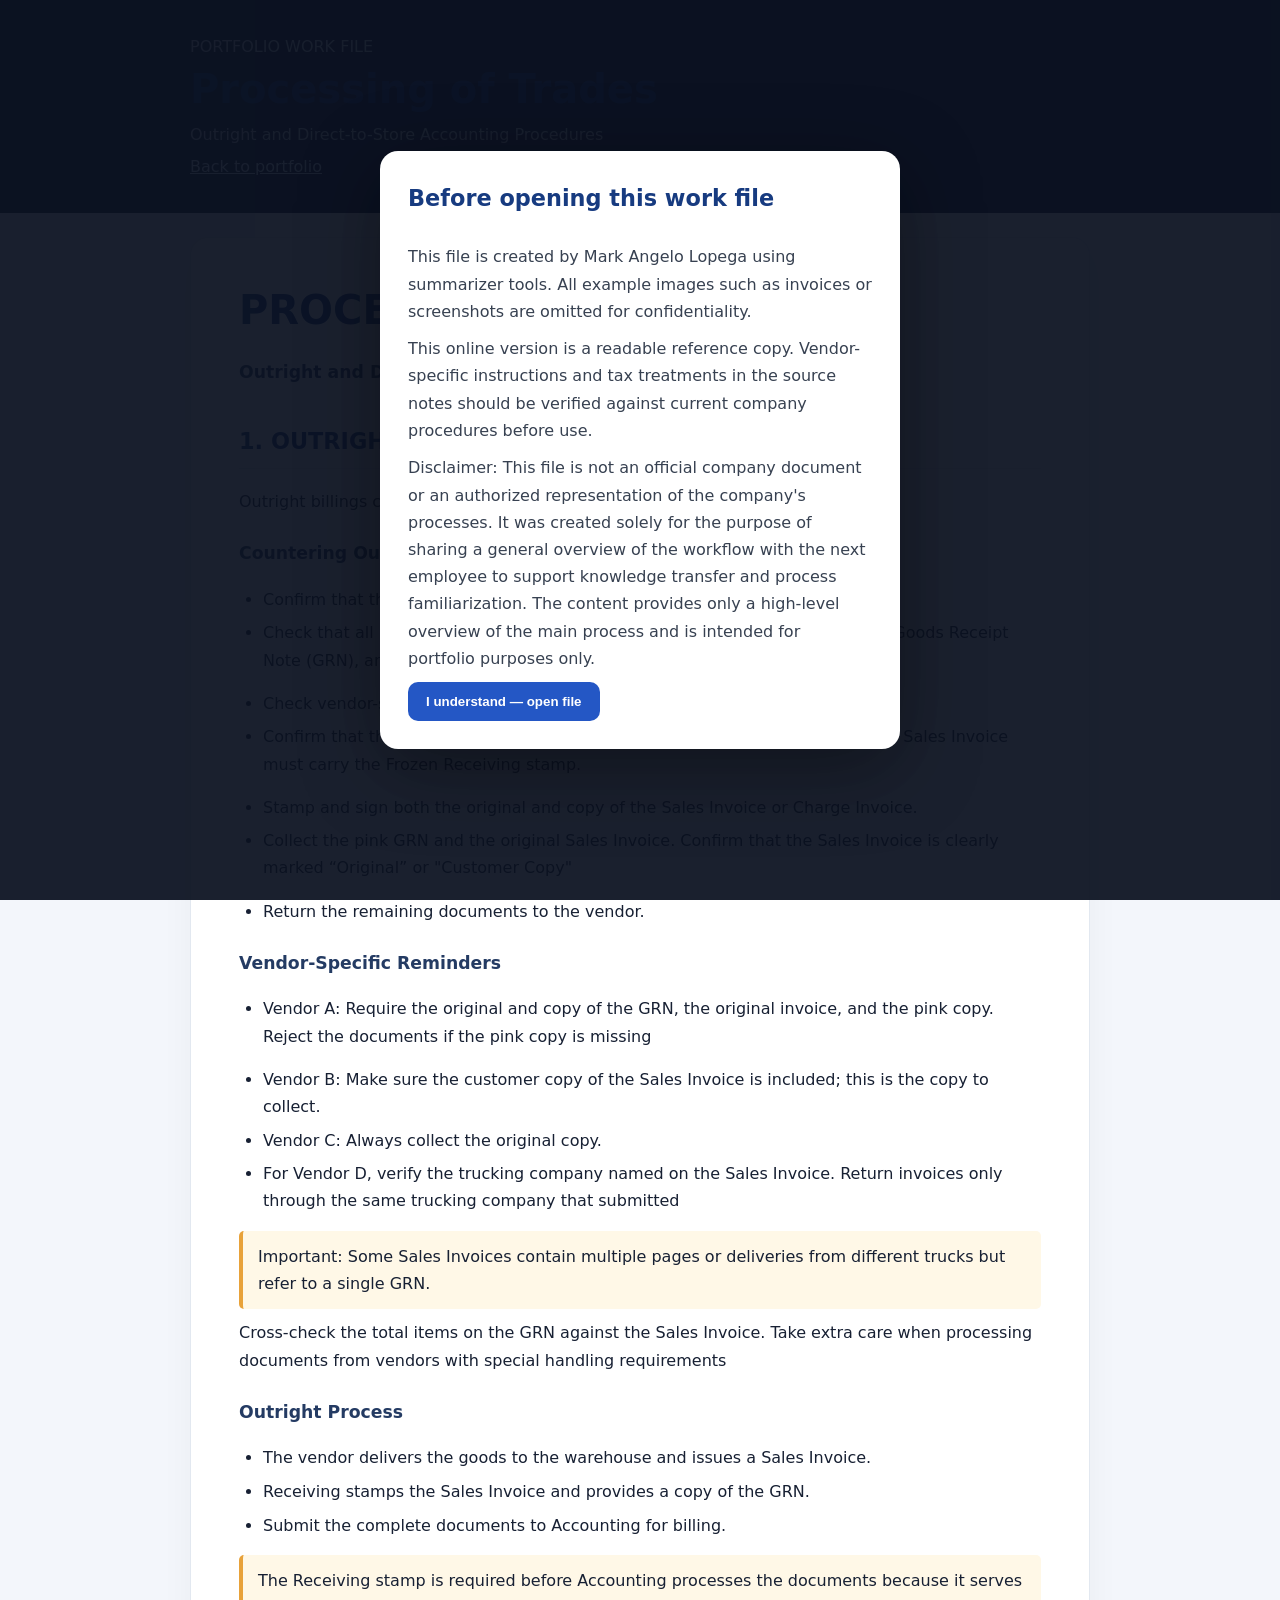
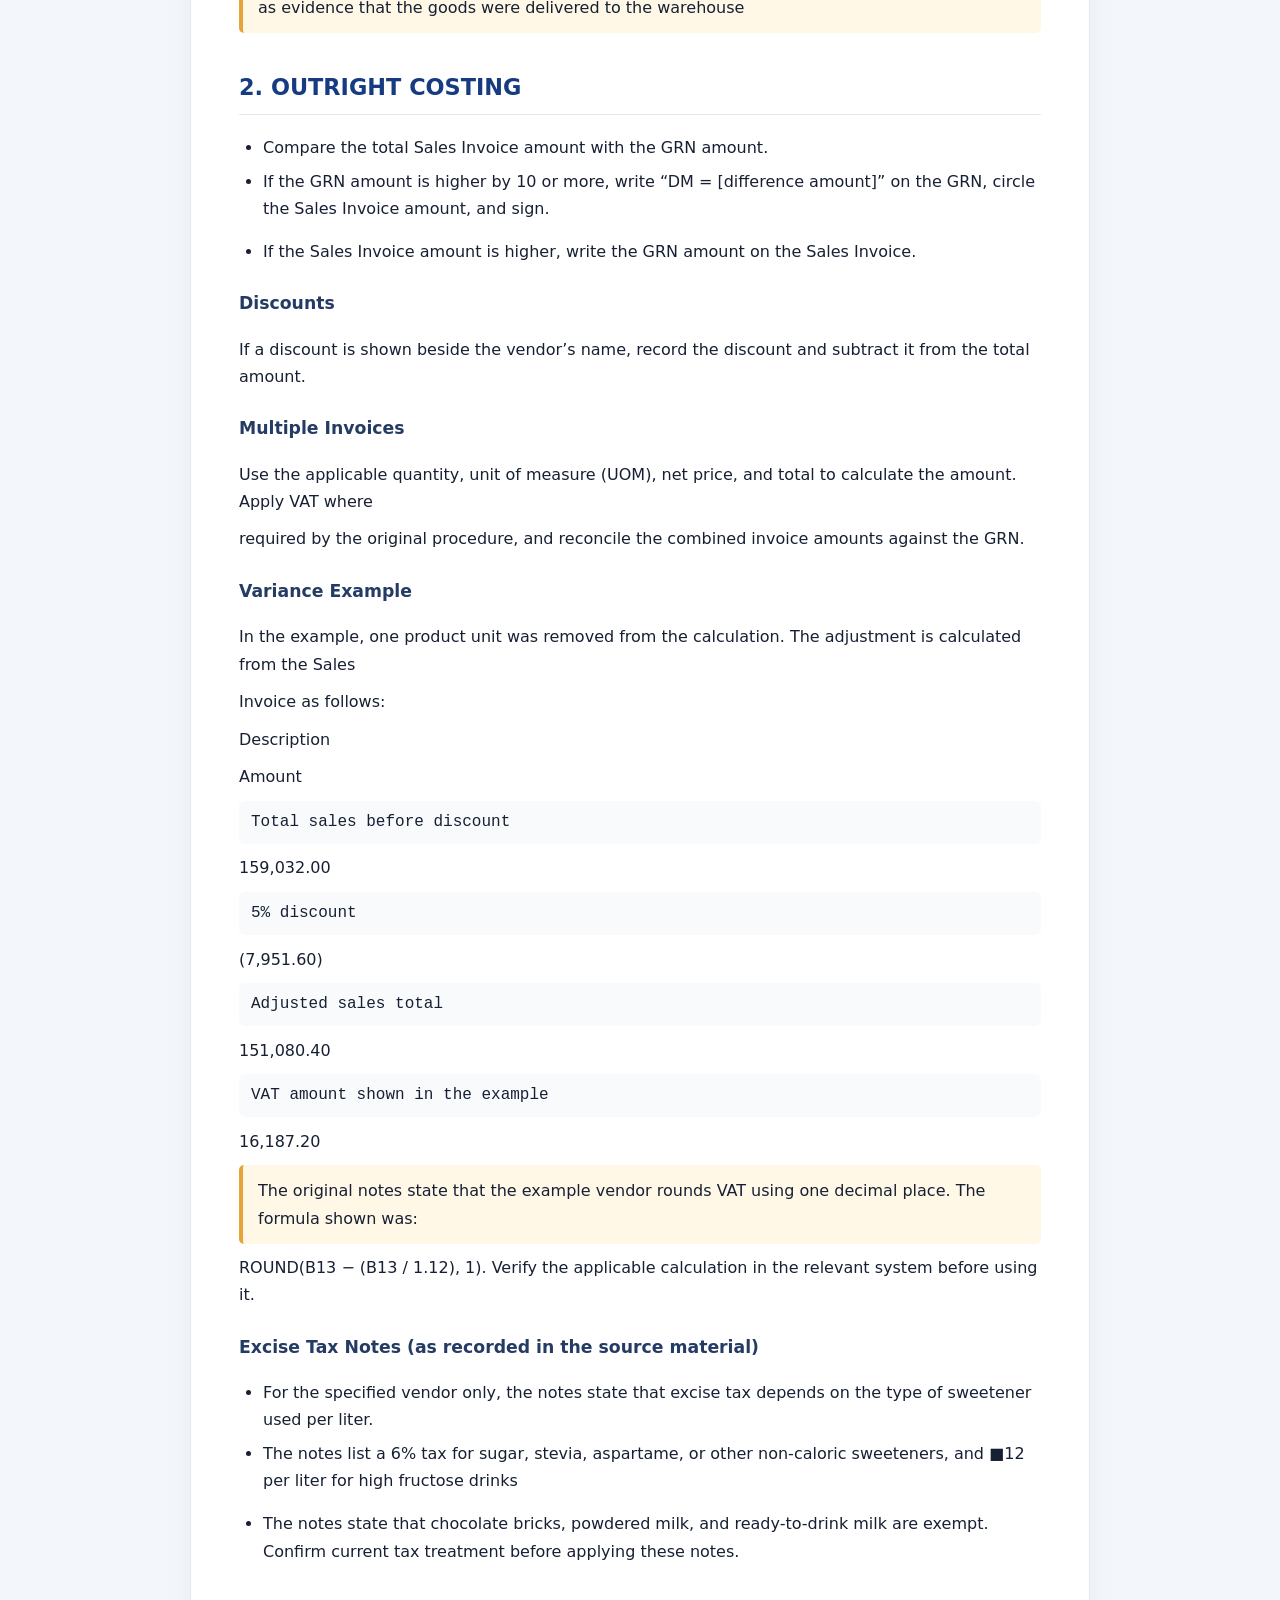
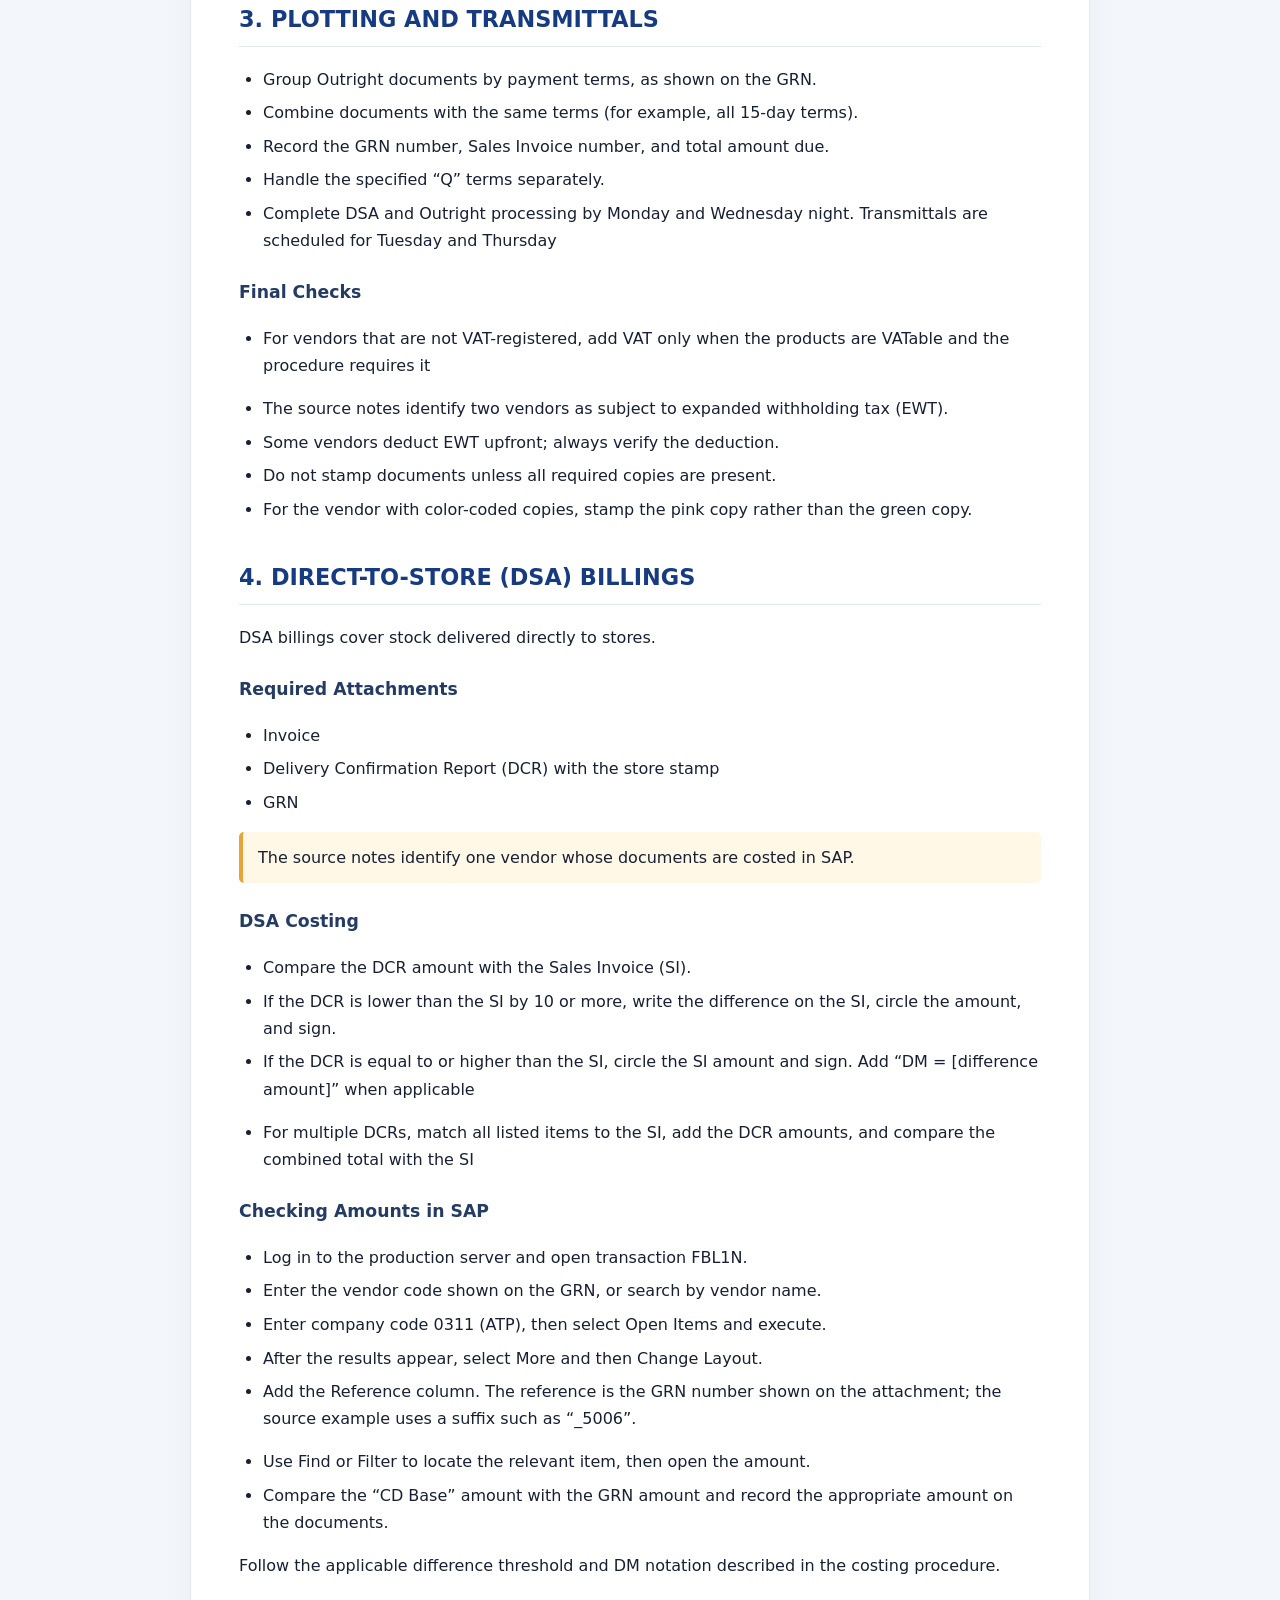
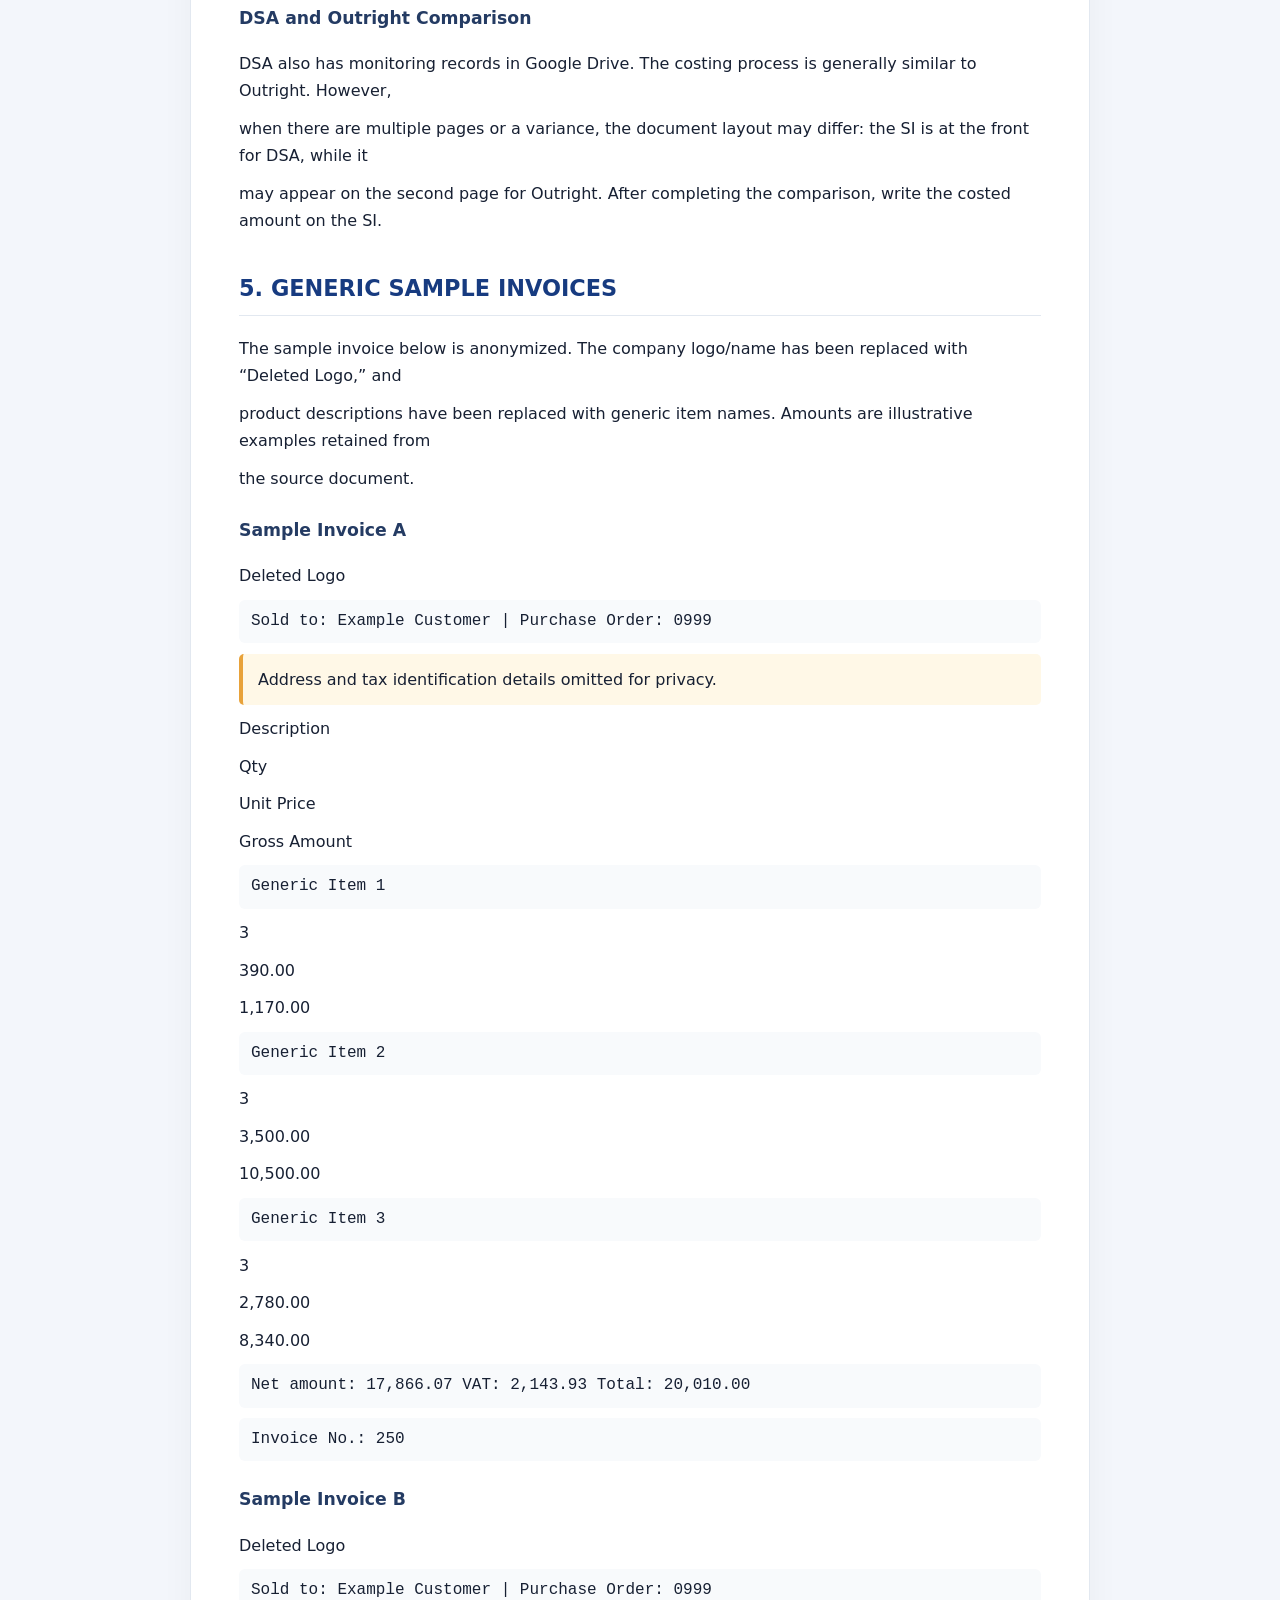
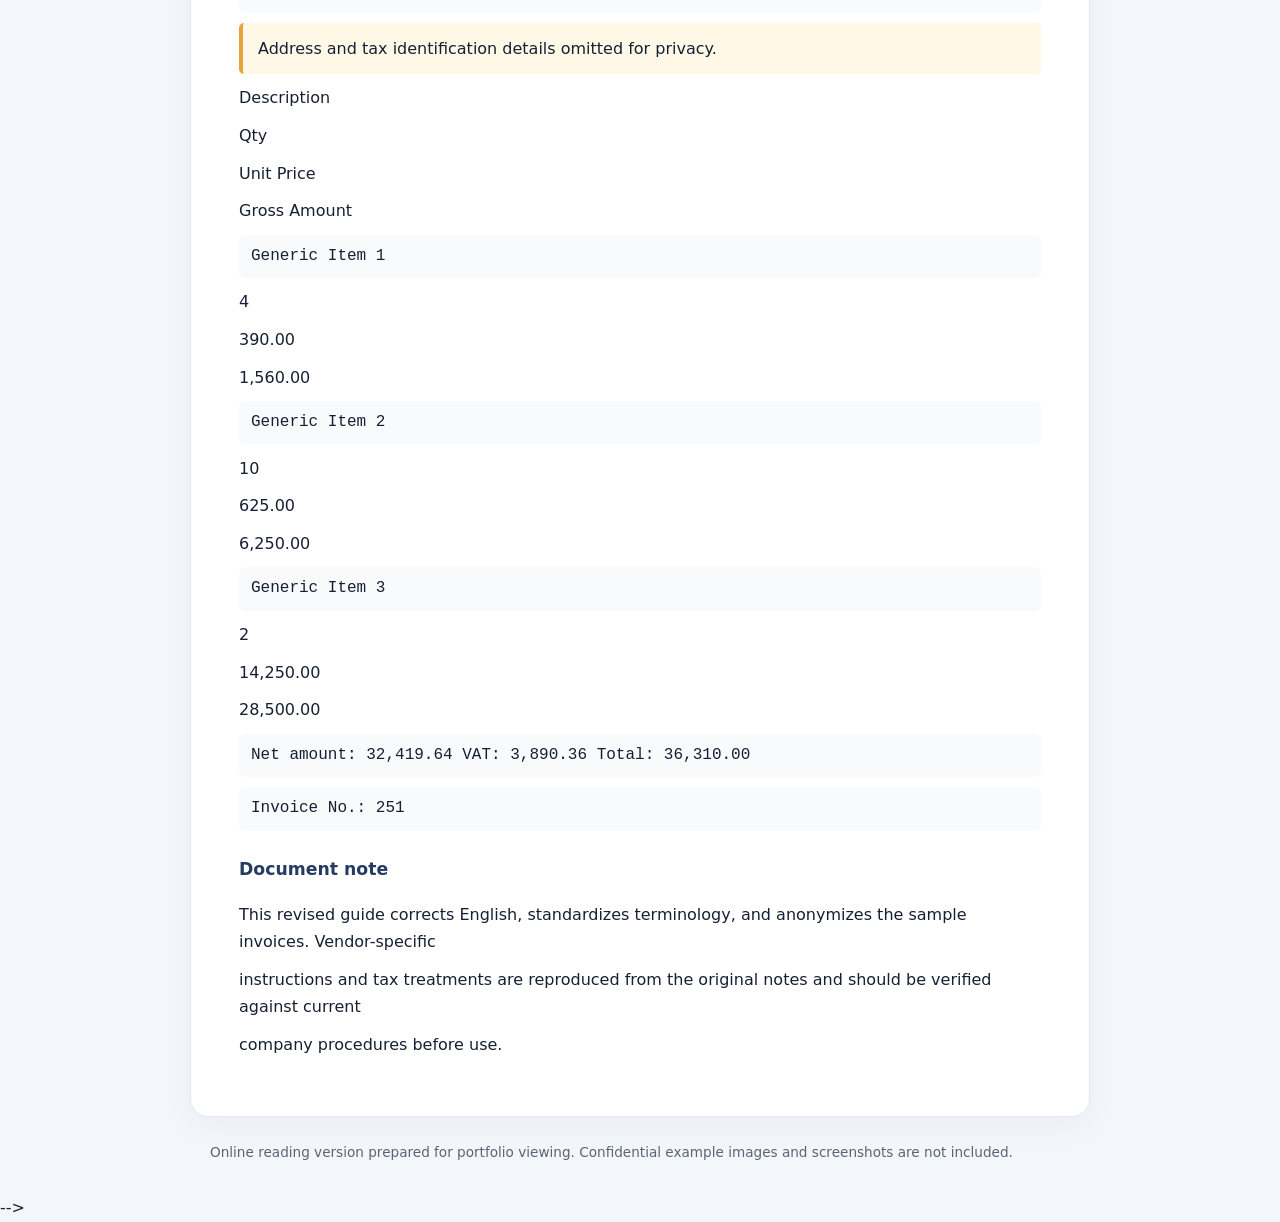
<file: work-files/processing-of-trades-disabled.html>
<!doctype html>
<html lang="en"><head><meta charset="utf-8"><meta name="viewport" content="width=device-width,initial-scale=1">
<meta name="description" content="Online reading copy of Processing of Trades — Revised Reference.">
<title>Processing of Trades | Portfolio Work File</title>
<style>
:root{color-scheme:light;--ink:#172033;--muted:#5b6475;--blue:#2457c5;--line:#e2e8f0}
*{box-sizing:border-box}body{margin:0;background:#f3f6fb;color:var(--ink);font:16px/1.7 system-ui,-apple-system,Segoe UI,sans-serif}
header{background:#101c36;color:white;padding:28px 20px}header .wrap,main{max-width:900px;margin:auto}
header p{color:#cbd5e1;margin:.3rem 0}header a{color:#dbeafe}
main{background:white;margin:24px auto;padding:clamp(20px,5vw,48px);border:1px solid var(--line);border-radius:18px;box-shadow:0 10px 35px #0f172a0a}
h1{font-size:clamp(1.8rem,4vw,2.5rem);line-height:1.2;margin:0 0 8px;color:#173b80}h2{font-size:1.4rem;color:#173b80;border-bottom:1px solid var(--line);padding-bottom:8px;margin-top:2.2rem}h3{font-size:1.08rem;margin-top:1.5rem;color:#243b63}p{margin:.65rem 0}ul{padding-left:1.5rem}li{margin:.4rem 0}.note{padding:12px 15px;background:#fff8e7;border-left:4px solid #e8a23a;border-radius:5px}.data{font-family:ui-monospace,SFMono-Regular,monospace;background:#f8fafc;padding:8px 12px;border-radius:6px;overflow-wrap:anywhere}
footer{max-width:900px;margin:0 auto 30px;padding:0 20px;color:var(--muted);font-size:.85rem}
.disclaimer{position:fixed;inset:0;background:#0b1220eF;display:flex;align-items:center;justify-content:center;padding:20px;z-index:10}.dialog{max-width:520px;width:100%;background:white;border-radius:18px;padding:28px;box-shadow:0 20px 80px #0006}.dialog h2{margin-top:0;border:0}.dialog button{border:0;border-radius:10px;background:var(--blue);color:white;padding:12px 18px;font-weight:700;cursor:pointer}.dialog p{color:#374151}
@media print{.disclaimer{display:none!important}body{background:white}main{box-shadow:none;border:0;margin:0;max-width:none}header{background:white;color:black;padding:0 0 20px}header p{color:#333}}
</style></head><body>
<div class="disclaimer" id="disclaimer" role="dialog" aria-modal="true" aria-labelledby="disclaimer-title">
 <div class="dialog"><h2 id="disclaimer-title">Before opening this work file</h2>
 <p>This file is created by Mark Angelo Lopega using summarizer tools. All example images such as invoices or screenshots are omitted for confidentiality.</p>
 <p>This online version is a readable reference copy. Vendor-specific instructions and tax treatments in the source notes should be verified against current company procedures before use.</p>
 <p>Disclaimer: This file is not an official company document or an authorized representation of the company's processes. It was created solely for the purpose of sharing a general overview of the workflow with the next employee to support knowledge transfer and process familiarization. The content provides only a high-level overview of the main process and is intended for portfolio purposes only.</p>
 <button id="continue-reading" type="button">I understand — open file</button></div></div>
<header><div class="wrap"><p>PORTFOLIO WORK FILE</p><h1>Processing of Trades</h1><p>Outright and Direct-to-Store Accounting Procedures</p><p><a href="../index.html#experience">Back to portfolio</a></p></div></header>
<main id="document" aria-hidden="true">
 <h1>PROCESSING OF TRADES</h1>
<h3>Outright and Direct-to-Store Accounting Procedures</h3>
<h2>1. OUTRIGHT BILLINGS</h2>
<p>Outright billings cover products delivered directly to the warehouse.</p>
<h3>Countering Outright Documents</h3>
<ul>
<li>Confirm that the accounting stamp is current.</li>
<li>Check that all required attachments are included: the original and copy of the Goods Receipt Note (GRN), and the original and copy of the Sales Invoice or Charge Invoice.</li>
</ul>
 <!-- <p>original and copy of the Sales Invoice or Charge Invoice.</p> -->
<ul>
<li>Check vendor-specific requirements before accepting documents.</li>
<li>Confirm that the GRN has been stamped by Receiving. For frozen products, the Sales Invoice must carry the Frozen Receiving stamp.</li>
</ul>
<!-- <p>Frozen Receiving stamp.</p> -->
<ul>
<li>Stamp and sign both the original and copy of the Sales Invoice or Charge Invoice.</li>
<li>Collect the pink GRN and the original Sales Invoice. Confirm that the Sales Invoice is clearly marked “Original” or "Customer Copy"</li>
</ul>
<!-- <p>“Customer Copy.”</p> -->
<ul>
<li>Return the remaining documents to the vendor.</li>
</ul>
<h3>Vendor-Specific Reminders</h3>
<ul>
<li>Vendor A: Require the original and copy of the GRN, the original invoice, and the pink copy. Reject the documents if the pink copy is missing</li>
</ul>
<!-- <p>the pink copy is missing.</p> -->
<ul>
<li>Vendor B: Make sure the customer copy of the Sales Invoice is included; this is the copy to collect.</li>
<li>Vendor C: Always collect the original copy.</li>
<li>For Vendor D, verify the trucking company named on the Sales Invoice. Return invoices only through the same trucking company that submitted</li>
</ul>
<!-- <p>trucking company that submitted them.</p> -->
<p class='note'>Important: Some Sales Invoices contain multiple pages or deliveries from different trucks but refer to a single GRN.</p>
<p>Cross-check the total items on the GRN against the Sales Invoice. Take extra care when processing documents from vendors with special handling requirements</p>
<!-- <p>vendors with special handling requirements.</p> -->
<h3>Outright Process</h3>
<ul>
<li>The vendor delivers the goods to the warehouse and issues a Sales Invoice.</li>
<li>Receiving stamps the Sales Invoice and provides a copy of the GRN.</li>
<li>Submit the complete documents to Accounting for billing.</li>
</ul>
<p class='note'>The Receiving stamp is required before Accounting processes the documents because it serves as evidence that the goods were delivered to the warehouse</p>
<!-- <p>goods were delivered to the warehouse.</p> -->
<h2>2. OUTRIGHT COSTING</h2>
<ul>
<li>Compare the total Sales Invoice amount with the GRN amount.</li>
<li>If the GRN amount is higher by 10 or more, write “DM = [difference amount]” on the GRN, circle the Sales Invoice amount, and sign.</li>
</ul>
<!-- <p>amount, and sign.</p> -->
<ul>
<li>If the Sales Invoice amount is higher, write the GRN amount on the Sales Invoice.</li>
</ul>
<h3>Discounts</h3>
<p>If a discount is shown beside the vendor’s name, record the discount and subtract it from the total amount.</p>
<h3>Multiple Invoices</h3>
<p>Use the applicable quantity, unit of measure (UOM), net price, and total to calculate the amount. Apply VAT where</p>
<p>required by the original procedure, and reconcile the combined invoice amounts against the GRN.</p>
<h3>Variance Example</h3>
<p>In the example, one product unit was removed from the calculation. The adjustment is calculated from the Sales</p>
<p>Invoice as follows:</p>
<p>Description</p>
<p>Amount</p>
<p class='data'>Total sales before discount</p>
<p>159,032.00</p>
<p class='data'>5% discount</p>
<p>(7,951.60)</p>
<p class='data'>Adjusted sales total</p>
<p>151,080.40</p>
<p class='data'>VAT amount shown in the example</p>
<p>16,187.20</p>
<p class='note'>The original notes state that the example vendor rounds VAT using one decimal place. The formula shown was:</p>
<p>ROUND(B13 − (B13 / 1.12), 1). Verify the applicable calculation in the relevant system before using it.</p>
<h3>Excise Tax Notes (as recorded in the source material)</h3>
<ul>
<li>For the specified vendor only, the notes state that excise tax depends on the type of sweetener used per liter.</li>
<li>The notes list a 6% tax for sugar, stevia, aspartame, or other non-caloric sweeteners, and ■12 per liter for high fructose drinks</li>
</ul>
<!-- <p>high-fructose drinks.</p> -->
<ul>
<li>The notes state that chocolate bricks, powdered milk, and ready-to-drink milk are exempt. Confirm current tax treatment before applying these notes.</li>
</ul>
<!-- <p>treatment before applying these notes..</p> -->
<h2>3. PLOTTING AND TRANSMITTALS</h2>
<ul>
<li>Group Outright documents by payment terms, as shown on the GRN.</li>
<li>Combine documents with the same terms (for example, all 15-day terms).</li>
<li>Record the GRN number, Sales Invoice number, and total amount due.</li>
<li>Handle the specified “Q” terms separately.</li>
<li>Complete DSA and Outright processing by Monday and Wednesday night. Transmittals are scheduled for Tuesday and Thursday</li>
</ul>
<!-- <p>and Thursday.</p> -->
<h3>Final Checks</h3>
<ul>
<li>For vendors that are not VAT-registered, add VAT only when the products are VATable and the procedure requires it</li>
</ul>
<!-- <p>it.</p> -->
<ul>
<li>The source notes identify two vendors as subject to expanded withholding tax (EWT).</li>
<li>Some vendors deduct EWT upfront; always verify the deduction.</li>
<li>Do not stamp documents unless all required copies are present.</li>
<li>For the vendor with color-coded copies, stamp the pink copy rather than the green copy.</li>
</ul>
<h2>4. DIRECT-TO-STORE (DSA) BILLINGS</h2>
<p>DSA billings cover stock delivered directly to stores.</p>
<h3>Required Attachments</h3>
<ul>
<li>Invoice</li>
<li>Delivery Confirmation Report (DCR) with the store stamp</li>
<li>GRN</li>
</ul>
<p class='note'>The source notes identify one vendor whose documents are costed in SAP.</p>
<h3>DSA Costing</h3>
<ul>
<li>Compare the DCR amount with the Sales Invoice (SI).</li>
<li>If the DCR is lower than the SI by 10 or more, write the difference on the SI, circle the amount, and sign.</li>
<li>If the DCR is equal to or higher than the SI, circle the SI amount and sign. Add “DM = [difference amount]” when applicable</li>
</ul>
<!-- <p>applicable.</p> -->
<ul>
<li>For multiple DCRs, match all listed items to the SI, add the DCR amounts, and compare the combined total with the SI</li>
</ul>
<!-- <p>SI.</p> -->
<h3>Checking Amounts in SAP</h3>
<ul>
<li>Log in to the production server and open transaction FBL1N.</li>
<li>Enter the vendor code shown on the GRN, or search by vendor name.</li>
<li>Enter company code 0311 (ATP), then select Open Items and execute.</li>
<li>After the results appear, select More and then Change Layout.</li>
<li>Add the Reference column. The reference is the GRN number shown on the attachment; the source example uses a suffix such as “_5006”.</li>
</ul>
<!-- <p>a suffix such as “_5006”.</p> -->
<ul>
<li>Use Find or Filter to locate the relevant item, then open the amount.</li>
<li>Compare the “CD Base” amount with the GRN amount and record the appropriate amount on the documents.</li>
</ul>
<p>Follow the applicable difference threshold and DM notation described in the costing procedure.</p>
<h3>DSA and Outright Comparison</h3>
<p>DSA also has monitoring records in Google Drive. The costing process is generally similar to Outright. However,</p>
<p>when there are multiple pages or a variance, the document layout may differ: the SI is at the front for DSA, while it</p>
<p>may appear on the second page for Outright. After completing the comparison, write the costed amount on the SI.</p>
<h2>5. GENERIC SAMPLE INVOICES</h2>
<p>The sample invoice below is anonymized. The company logo/name has been replaced with “Deleted Logo,” and</p>
<p>product descriptions have been replaced with generic item names. Amounts are illustrative examples retained from</p>
<p>the source document.</p>
<h3>Sample Invoice A</h3>
<p>Deleted Logo</p>
<p class='data'>Sold to: Example Customer | Purchase Order: 0999</p>
<p class='note'>Address and tax identification details omitted for privacy.</p>
<p>Description</p>
<p>Qty</p>
<p>Unit Price</p>
<p>Gross Amount</p>
<p class='data'>Generic Item 1</p>
<p>3</p>
<p>390.00</p>
<p>1,170.00</p>
<p class='data'>Generic Item 2</p>
<p>3</p>
<p>3,500.00</p>
<p>10,500.00</p>
<p class='data'>Generic Item 3</p>
<p>3</p>
<p>2,780.00</p>
<p>8,340.00</p>
<p class='data'>Net amount: 17,866.07    VAT: 2,143.93    Total: 20,010.00</p>
<p class='data'>Invoice No.: 250</p>
<h3>Sample Invoice B</h3>
<p>Deleted Logo</p>
<p class='data'>Sold to: Example Customer | Purchase Order: 0999</p>
<p class='note'>Address and tax identification details omitted for privacy.</p>
<p>Description</p>
<p>Qty</p>
<p>Unit Price</p>
<p>Gross Amount</p>
<p class='data'>Generic Item 1</p>
<p>4</p>
<p>390.00</p>
<p>1,560.00</p>
<p class='data'>Generic Item 2</p>
<p>10</p>
<p>625.00</p>
<p>6,250.00</p>
<p class='data'>Generic Item 3</p>
<p>2</p>
<p>14,250.00</p>
<p>28,500.00</p>
<p class='data'>Net amount: 32,419.64    VAT: 3,890.36    Total: 36,310.00</p>
<p class='data'>Invoice No.: 251</p>
<h3>Document note</h3>
<p>This revised guide corrects English, standardizes terminology, and anonymizes the sample invoices. Vendor-specific</p>
<p>instructions and tax treatments are reproduced from the original notes and should be verified against current</p>
<p>company procedures before use.</p>
</main><footer>Online reading version prepared for portfolio viewing. Confidential example images and screenshots are not included.</footer>
 -->
<script>
document.getElementById('continue-reading').addEventListener('click',function(){document.getElementById('disclaimer').remove();document.getElementById('document').setAttribute('aria-hidden','false');document.querySelector('main').setAttribute('tabindex','-1');document.querySelector('main').focus();});
</script></body></html>
</file>
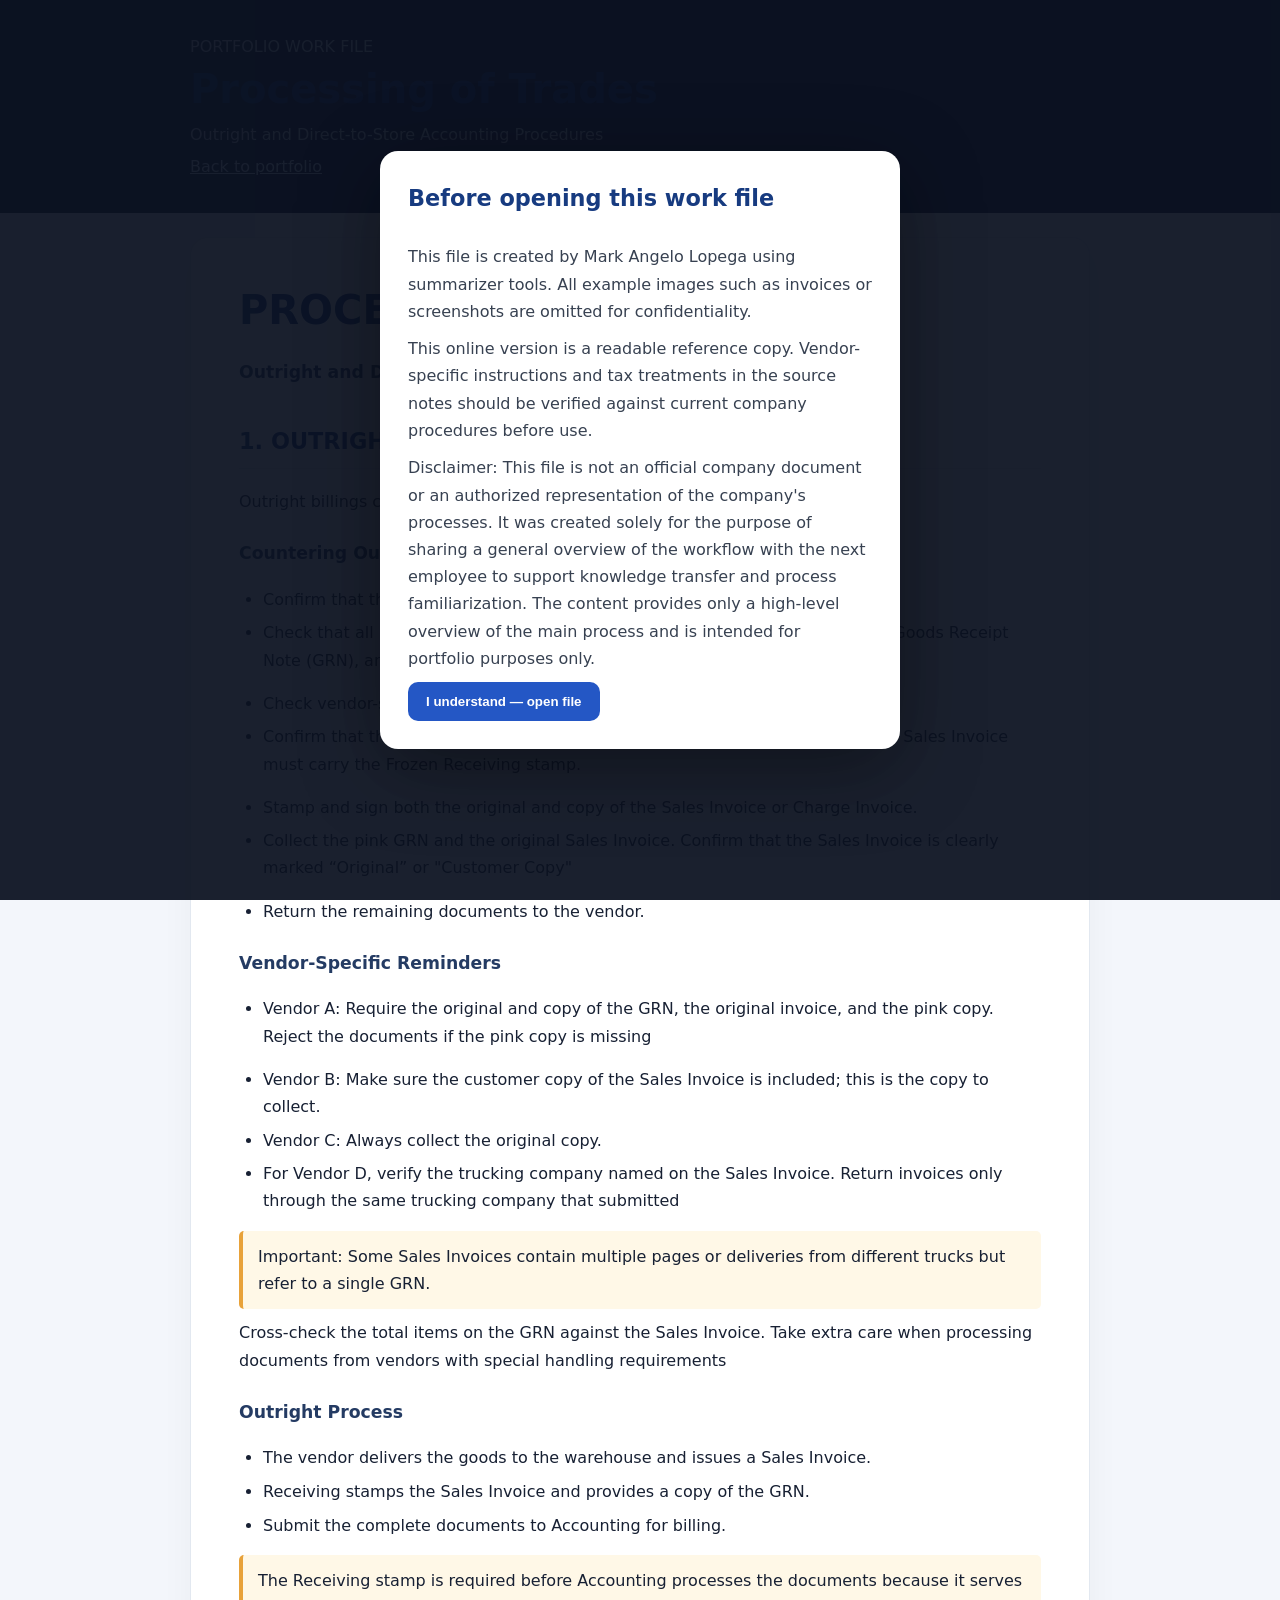
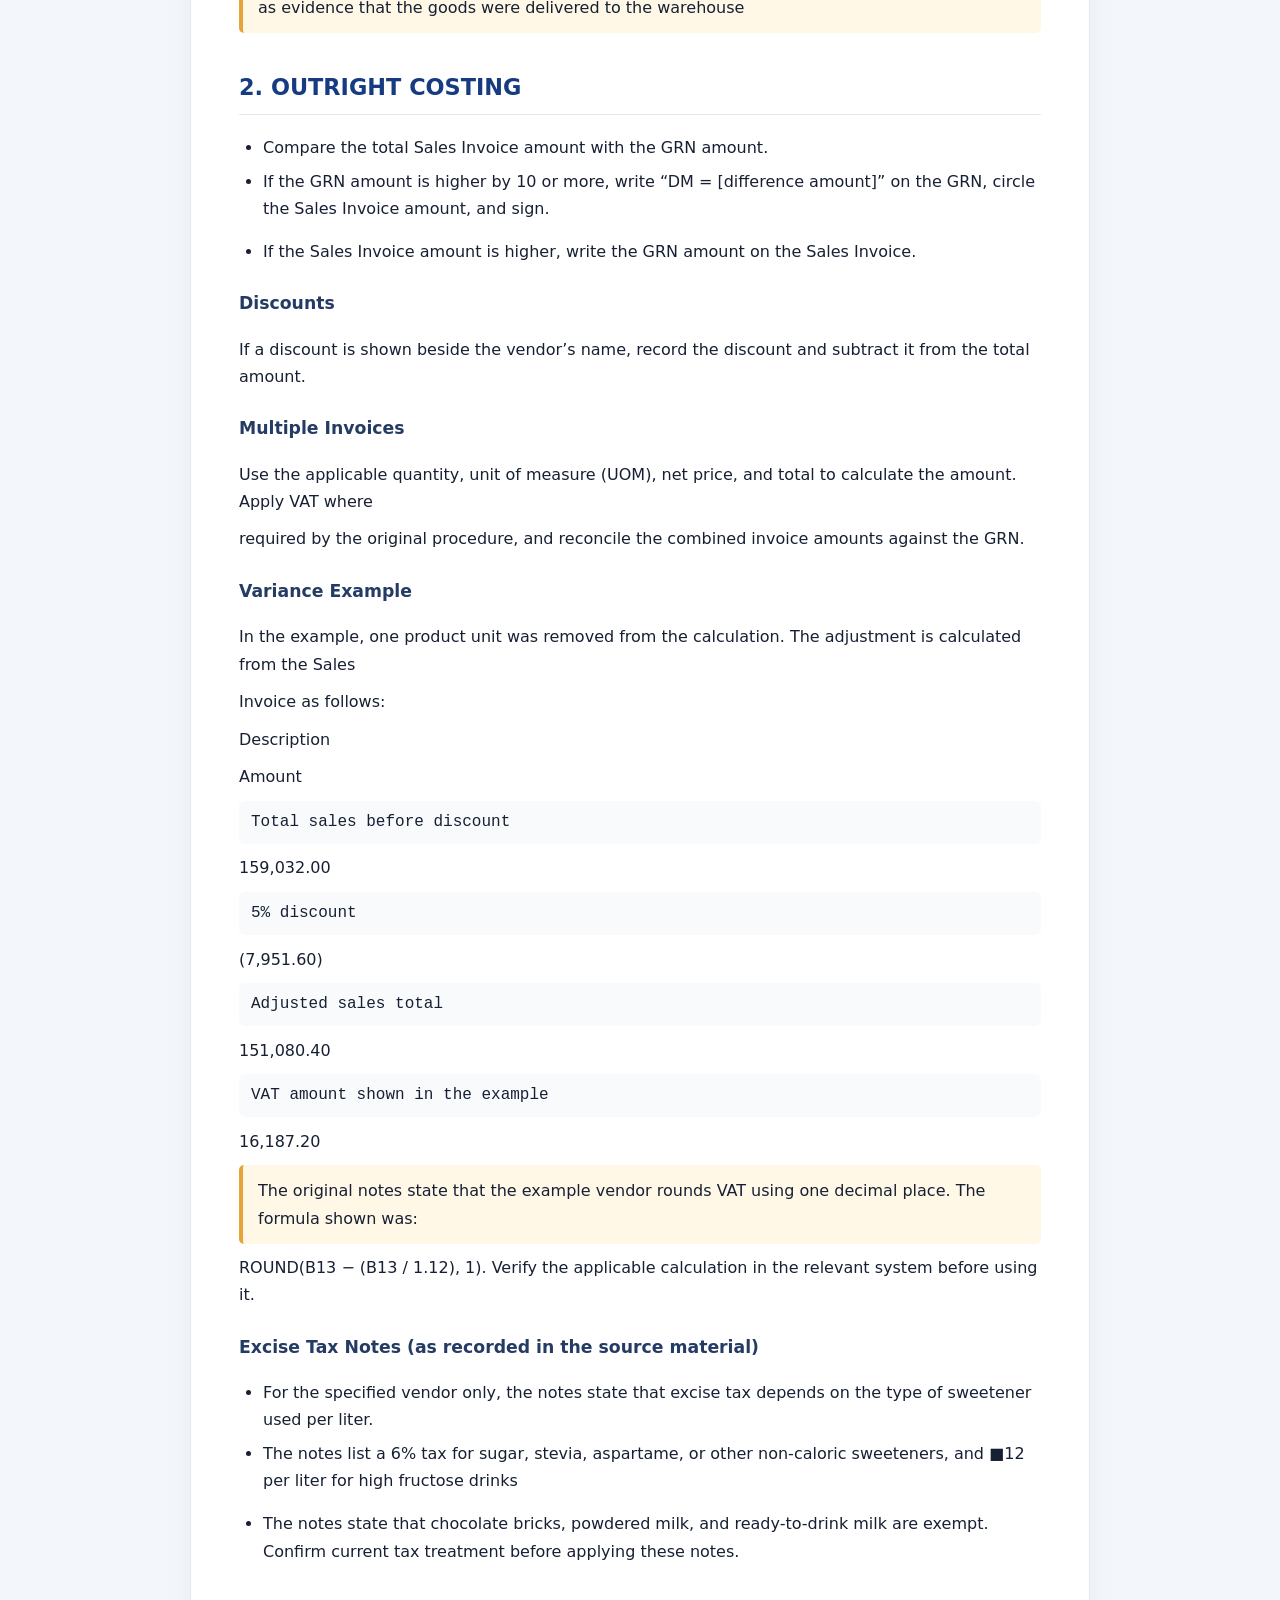
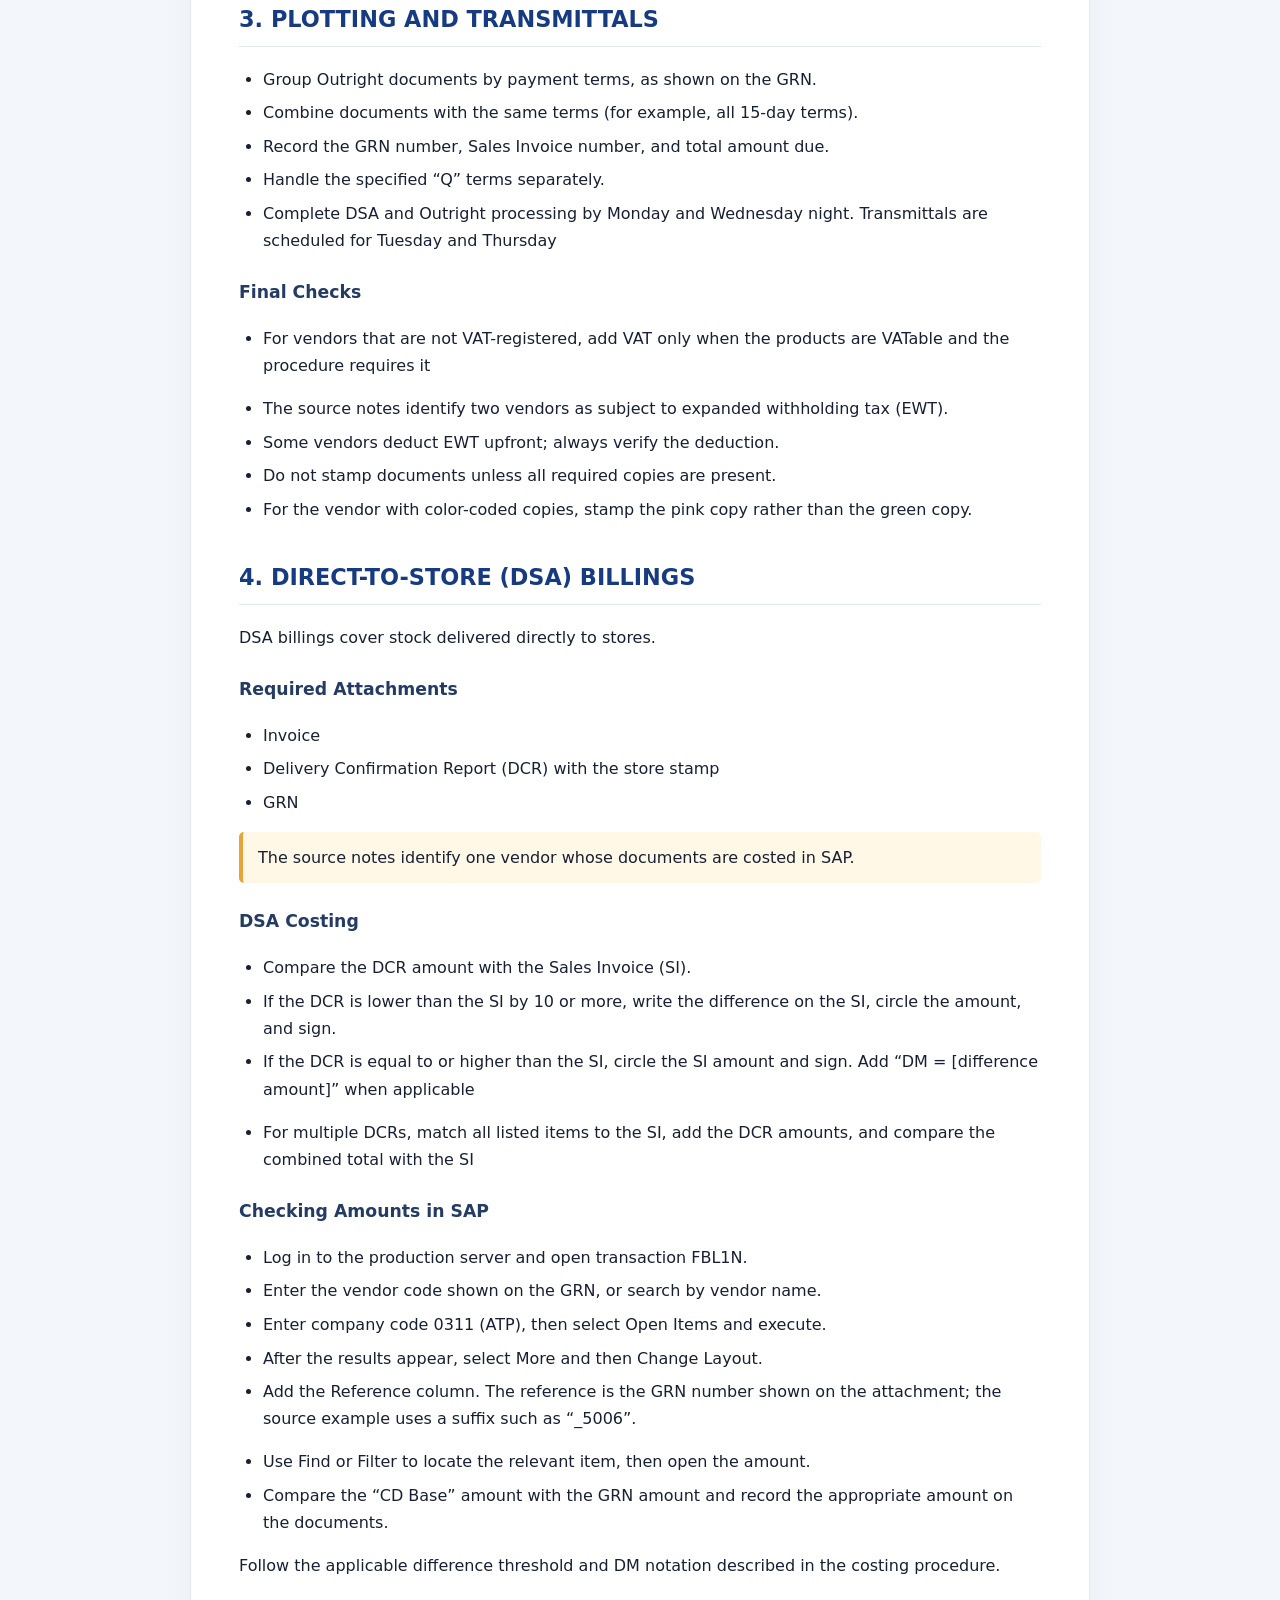
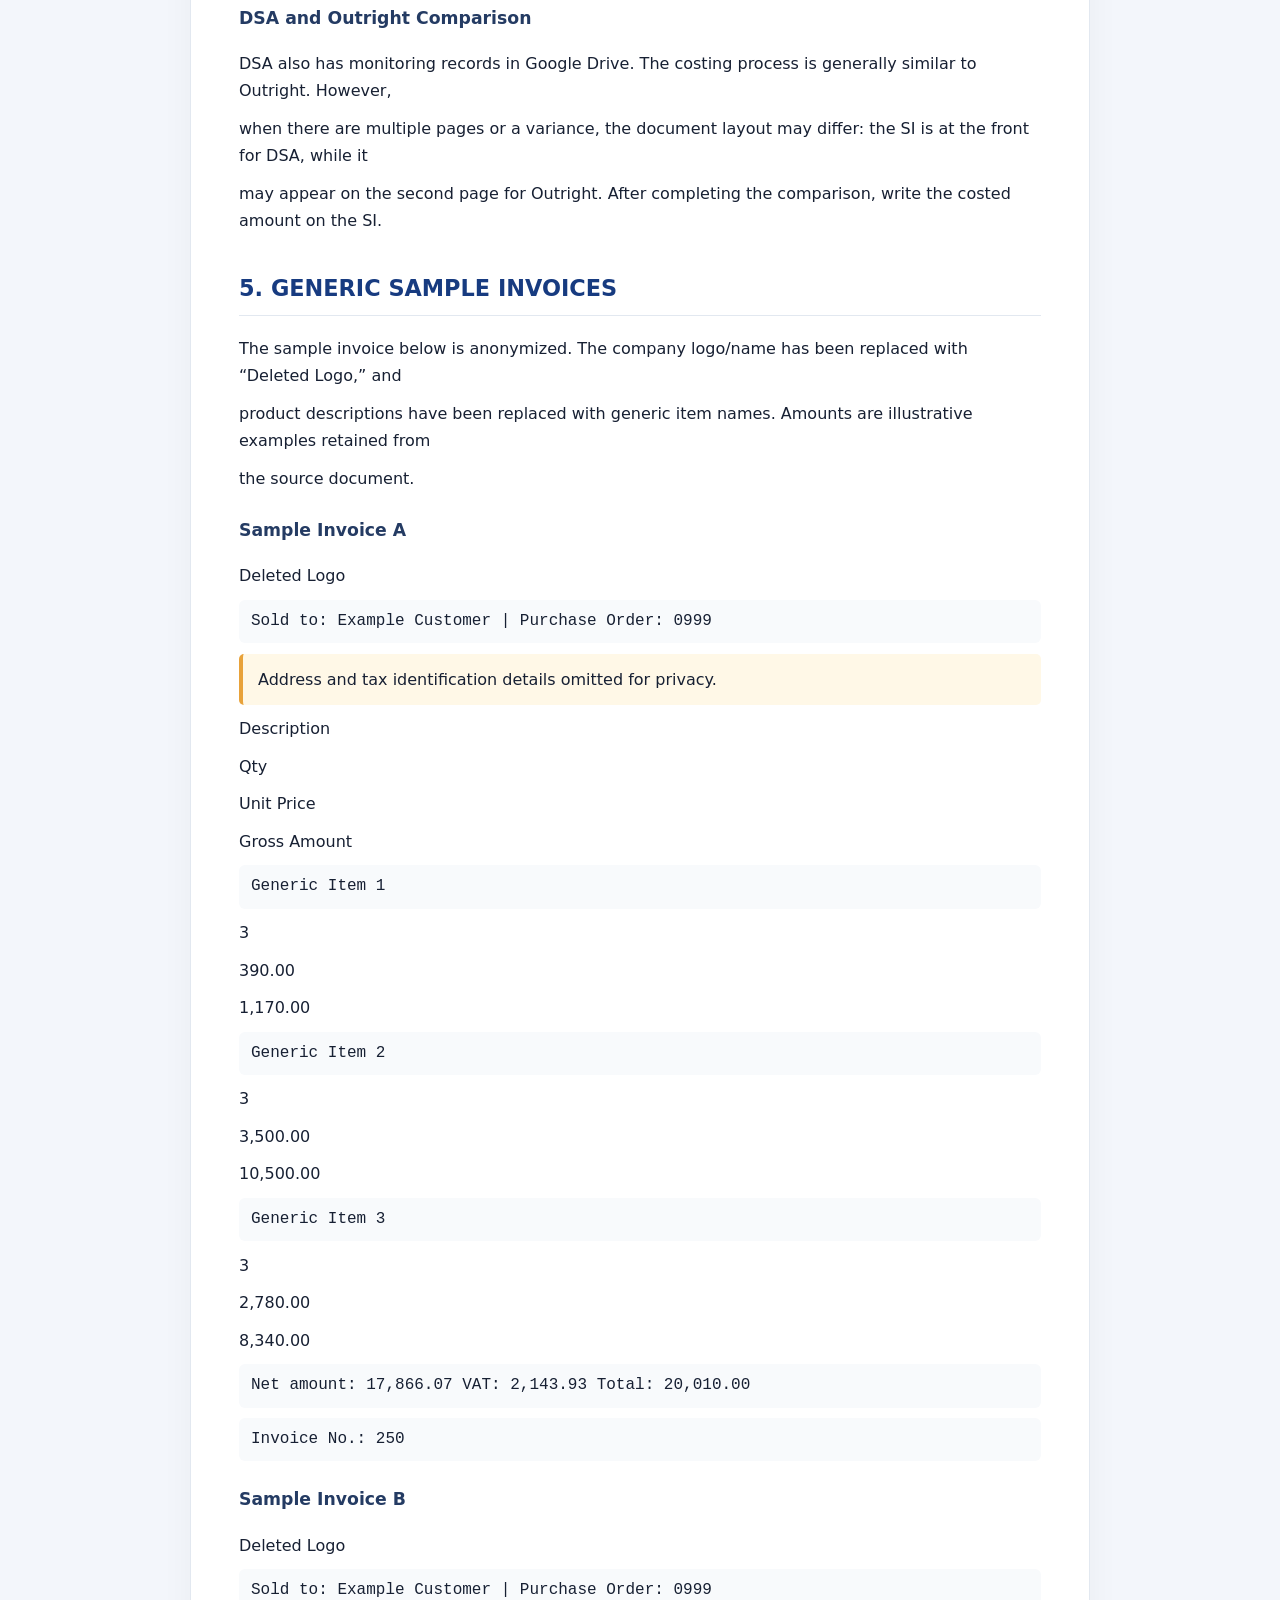
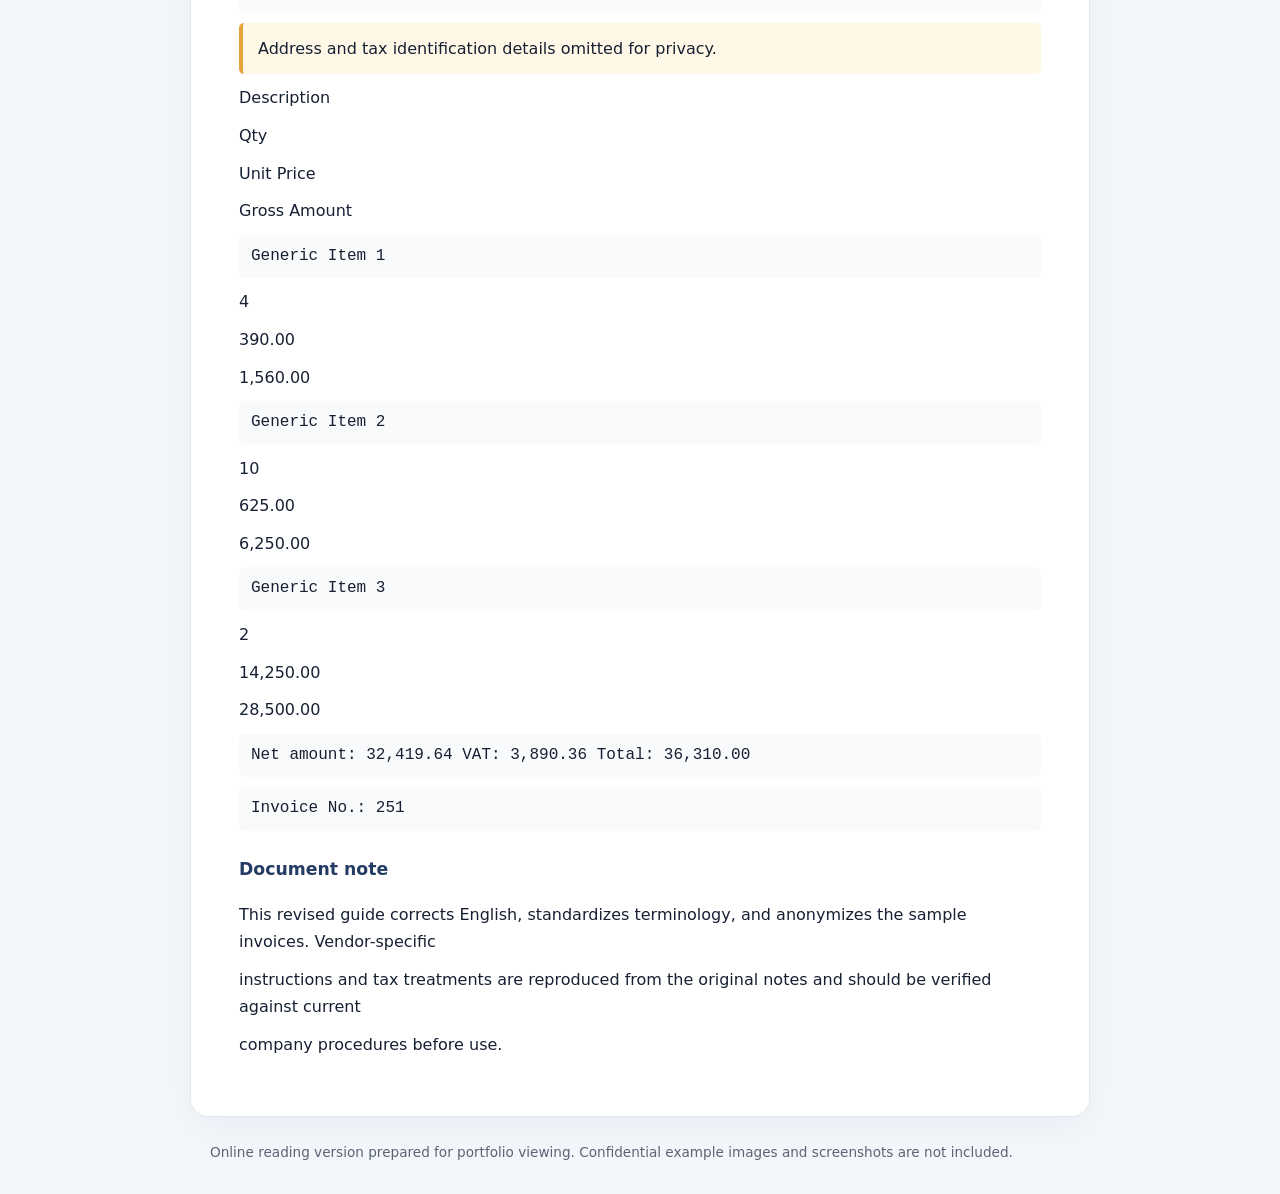
<file: work-files/processing-of-trades.html>
<!doctype html>
<html lang="en"><head><meta charset="utf-8"><meta name="viewport" content="width=device-width,initial-scale=1">
<meta name="description" content="Online reading copy of Processing of Trades — Revised Reference.">
<title>Processing of Trades | Portfolio Work File</title>
<style>
:root{color-scheme:light;--ink:#172033;--muted:#5b6475;--blue:#2457c5;--line:#e2e8f0}
*{box-sizing:border-box}body{margin:0;background:#f3f6fb;color:var(--ink);font:16px/1.7 system-ui,-apple-system,Segoe UI,sans-serif}
header{background:#101c36;color:white;padding:28px 20px}header .wrap,main{max-width:900px;margin:auto}
header p{color:#cbd5e1;margin:.3rem 0}header a{color:#dbeafe}
main{background:white;margin:24px auto;padding:clamp(20px,5vw,48px);border:1px solid var(--line);border-radius:18px;box-shadow:0 10px 35px #0f172a0a}
h1{font-size:clamp(1.8rem,4vw,2.5rem);line-height:1.2;margin:0 0 8px;color:#173b80}h2{font-size:1.4rem;color:#173b80;border-bottom:1px solid var(--line);padding-bottom:8px;margin-top:2.2rem}h3{font-size:1.08rem;margin-top:1.5rem;color:#243b63}p{margin:.65rem 0}ul{padding-left:1.5rem}li{margin:.4rem 0}.note{padding:12px 15px;background:#fff8e7;border-left:4px solid #e8a23a;border-radius:5px}.data{font-family:ui-monospace,SFMono-Regular,monospace;background:#f8fafc;padding:8px 12px;border-radius:6px;overflow-wrap:anywhere}
footer{max-width:900px;margin:0 auto 30px;padding:0 20px;color:var(--muted);font-size:.85rem}
.disclaimer{position:fixed;inset:0;background:#0b1220eF;display:flex;align-items:center;justify-content:center;padding:20px;z-index:10}.dialog{max-width:520px;width:100%;background:white;border-radius:18px;padding:28px;box-shadow:0 20px 80px #0006}.dialog h2{margin-top:0;border:0}.dialog button{border:0;border-radius:10px;background:var(--blue);color:white;padding:12px 18px;font-weight:700;cursor:pointer}.dialog p{color:#374151}
@media print{.disclaimer{display:none!important}body{background:white}main{box-shadow:none;border:0;margin:0;max-width:none}header{background:white;color:black;padding:0 0 20px}header p{color:#333}}
</style></head><body>
<div class="disclaimer" id="disclaimer" role="dialog" aria-modal="true" aria-labelledby="disclaimer-title">
 <div class="dialog"><h2 id="disclaimer-title">Before opening this work file</h2>
 <p>This file is created by Mark Angelo Lopega using summarizer tools. All example images such as invoices or screenshots are omitted for confidentiality.</p>
 <p>This online version is a readable reference copy. Vendor-specific instructions and tax treatments in the source notes should be verified against current company procedures before use.</p>
 <p>Disclaimer: This file is not an official company document or an authorized representation of the company's processes. It was created solely for the purpose of sharing a general overview of the workflow with the next employee to support knowledge transfer and process familiarization. The content provides only a high-level overview of the main process and is intended for portfolio purposes only.</p>
 <button id="continue-reading" type="button">I understand — open file</button></div></div>
<header><div class="wrap"><p>PORTFOLIO WORK FILE</p><h1>Processing of Trades</h1><p>Outright and Direct-to-Store Accounting Procedures</p><p><a href="../index.html#experience">Back to portfolio</a></p></div></header>
<main id="document" aria-hidden="true">
<h1>PROCESSING OF TRADES</h1>
<h3>Outright and Direct-to-Store Accounting Procedures</h3>
<h2>1. OUTRIGHT BILLINGS</h2>
<p>Outright billings cover products delivered directly to the warehouse.</p>
<h3>Countering Outright Documents</h3>
<ul>
<li>Confirm that the accounting stamp is current.</li>
<li>Check that all required attachments are included: the original and copy of the Goods Receipt Note (GRN), and the original and copy of the Sales Invoice or Charge Invoice.</li>
</ul>
 <!-- <p>original and copy of the Sales Invoice or Charge Invoice.</p> -->
<ul>
<li>Check vendor-specific requirements before accepting documents.</li>
<li>Confirm that the GRN has been stamped by Receiving. For frozen products, the Sales Invoice must carry the Frozen Receiving stamp.</li>
</ul>
<!-- <p>Frozen Receiving stamp.</p> -->
<ul>
<li>Stamp and sign both the original and copy of the Sales Invoice or Charge Invoice.</li>
<li>Collect the pink GRN and the original Sales Invoice. Confirm that the Sales Invoice is clearly marked “Original” or "Customer Copy"</li>
</ul>
<!-- <p>“Customer Copy.”</p> -->
<ul>
<li>Return the remaining documents to the vendor.</li>
</ul>
<h3>Vendor-Specific Reminders</h3>
<ul>
<li>Vendor A: Require the original and copy of the GRN, the original invoice, and the pink copy. Reject the documents if the pink copy is missing</li>
</ul>
<!-- <p>the pink copy is missing.</p> -->
<ul>
<li>Vendor B: Make sure the customer copy of the Sales Invoice is included; this is the copy to collect.</li>
<li>Vendor C: Always collect the original copy.</li>
<li>For Vendor D, verify the trucking company named on the Sales Invoice. Return invoices only through the same trucking company that submitted</li>
</ul>
<!-- <p>trucking company that submitted them.</p> -->
<p class='note'>Important: Some Sales Invoices contain multiple pages or deliveries from different trucks but refer to a single GRN.</p>
<p>Cross-check the total items on the GRN against the Sales Invoice. Take extra care when processing documents from vendors with special handling requirements</p>
<!-- <p>vendors with special handling requirements.</p> -->
<h3>Outright Process</h3>
<ul>
<li>The vendor delivers the goods to the warehouse and issues a Sales Invoice.</li>
<li>Receiving stamps the Sales Invoice and provides a copy of the GRN.</li>
<li>Submit the complete documents to Accounting for billing.</li>
</ul>
<p class='note'>The Receiving stamp is required before Accounting processes the documents because it serves as evidence that the goods were delivered to the warehouse</p>
<!-- <p>goods were delivered to the warehouse.</p> -->
<h2>2. OUTRIGHT COSTING</h2>
<ul>
<li>Compare the total Sales Invoice amount with the GRN amount.</li>
<li>If the GRN amount is higher by 10 or more, write “DM = [difference amount]” on the GRN, circle the Sales Invoice amount, and sign.</li>
</ul>
<!-- <p>amount, and sign.</p> -->
<ul>
<li>If the Sales Invoice amount is higher, write the GRN amount on the Sales Invoice.</li>
</ul>
<h3>Discounts</h3>
<p>If a discount is shown beside the vendor’s name, record the discount and subtract it from the total amount.</p>
<h3>Multiple Invoices</h3>
<p>Use the applicable quantity, unit of measure (UOM), net price, and total to calculate the amount. Apply VAT where</p>
<p>required by the original procedure, and reconcile the combined invoice amounts against the GRN.</p>
<h3>Variance Example</h3>
<p>In the example, one product unit was removed from the calculation. The adjustment is calculated from the Sales</p>
<p>Invoice as follows:</p>
<p>Description</p>
<p>Amount</p>
<p class='data'>Total sales before discount</p>
<p>159,032.00</p>
<p class='data'>5% discount</p>
<p>(7,951.60)</p>
<p class='data'>Adjusted sales total</p>
<p>151,080.40</p>
<p class='data'>VAT amount shown in the example</p>
<p>16,187.20</p>
<p class='note'>The original notes state that the example vendor rounds VAT using one decimal place. The formula shown was:</p>
<p>ROUND(B13 − (B13 / 1.12), 1). Verify the applicable calculation in the relevant system before using it.</p>
<h3>Excise Tax Notes (as recorded in the source material)</h3>
<ul>
<li>For the specified vendor only, the notes state that excise tax depends on the type of sweetener used per liter.</li>
<li>The notes list a 6% tax for sugar, stevia, aspartame, or other non-caloric sweeteners, and ■12 per liter for high fructose drinks</li>
</ul>
<!-- <p>high-fructose drinks.</p> -->
<ul>
<li>The notes state that chocolate bricks, powdered milk, and ready-to-drink milk are exempt. Confirm current tax treatment before applying these notes.</li>
</ul>
<!-- <p>treatment before applying these notes..</p> -->
<h2>3. PLOTTING AND TRANSMITTALS</h2>
<ul>
<li>Group Outright documents by payment terms, as shown on the GRN.</li>
<li>Combine documents with the same terms (for example, all 15-day terms).</li>
<li>Record the GRN number, Sales Invoice number, and total amount due.</li>
<li>Handle the specified “Q” terms separately.</li>
<li>Complete DSA and Outright processing by Monday and Wednesday night. Transmittals are scheduled for Tuesday and Thursday</li>
</ul>
<!-- <p>and Thursday.</p> -->
<h3>Final Checks</h3>
<ul>
<li>For vendors that are not VAT-registered, add VAT only when the products are VATable and the procedure requires it</li>
</ul>
<!-- <p>it.</p> -->
<ul>
<li>The source notes identify two vendors as subject to expanded withholding tax (EWT).</li>
<li>Some vendors deduct EWT upfront; always verify the deduction.</li>
<li>Do not stamp documents unless all required copies are present.</li>
<li>For the vendor with color-coded copies, stamp the pink copy rather than the green copy.</li>
</ul>
<h2>4. DIRECT-TO-STORE (DSA) BILLINGS</h2>
<p>DSA billings cover stock delivered directly to stores.</p>
<h3>Required Attachments</h3>
<ul>
<li>Invoice</li>
<li>Delivery Confirmation Report (DCR) with the store stamp</li>
<li>GRN</li>
</ul>
<p class='note'>The source notes identify one vendor whose documents are costed in SAP.</p>
<h3>DSA Costing</h3>
<ul>
<li>Compare the DCR amount with the Sales Invoice (SI).</li>
<li>If the DCR is lower than the SI by 10 or more, write the difference on the SI, circle the amount, and sign.</li>
<li>If the DCR is equal to or higher than the SI, circle the SI amount and sign. Add “DM = [difference amount]” when applicable</li>
</ul>
<!-- <p>applicable.</p> -->
<ul>
<li>For multiple DCRs, match all listed items to the SI, add the DCR amounts, and compare the combined total with the SI</li>
</ul>
<!-- <p>SI.</p> -->
<h3>Checking Amounts in SAP</h3>
<ul>
<li>Log in to the production server and open transaction FBL1N.</li>
<li>Enter the vendor code shown on the GRN, or search by vendor name.</li>
<li>Enter company code 0311 (ATP), then select Open Items and execute.</li>
<li>After the results appear, select More and then Change Layout.</li>
<li>Add the Reference column. The reference is the GRN number shown on the attachment; the source example uses a suffix such as “_5006”.</li>
</ul>
<!-- <p>a suffix such as “_5006”.</p> -->
<ul>
<li>Use Find or Filter to locate the relevant item, then open the amount.</li>
<li>Compare the “CD Base” amount with the GRN amount and record the appropriate amount on the documents.</li>
</ul>
<p>Follow the applicable difference threshold and DM notation described in the costing procedure.</p>
<h3>DSA and Outright Comparison</h3>
<p>DSA also has monitoring records in Google Drive. The costing process is generally similar to Outright. However,</p>
<p>when there are multiple pages or a variance, the document layout may differ: the SI is at the front for DSA, while it</p>
<p>may appear on the second page for Outright. After completing the comparison, write the costed amount on the SI.</p>
<h2>5. GENERIC SAMPLE INVOICES</h2>
<p>The sample invoice below is anonymized. The company logo/name has been replaced with “Deleted Logo,” and</p>
<p>product descriptions have been replaced with generic item names. Amounts are illustrative examples retained from</p>
<p>the source document.</p>
<h3>Sample Invoice A</h3>
<p>Deleted Logo</p>
<p class='data'>Sold to: Example Customer | Purchase Order: 0999</p>
<p class='note'>Address and tax identification details omitted for privacy.</p>
<p>Description</p>
<p>Qty</p>
<p>Unit Price</p>
<p>Gross Amount</p>
<p class='data'>Generic Item 1</p>
<p>3</p>
<p>390.00</p>
<p>1,170.00</p>
<p class='data'>Generic Item 2</p>
<p>3</p>
<p>3,500.00</p>
<p>10,500.00</p>
<p class='data'>Generic Item 3</p>
<p>3</p>
<p>2,780.00</p>
<p>8,340.00</p>
<p class='data'>Net amount: 17,866.07    VAT: 2,143.93    Total: 20,010.00</p>
<p class='data'>Invoice No.: 250</p>
<h3>Sample Invoice B</h3>
<p>Deleted Logo</p>
<p class='data'>Sold to: Example Customer | Purchase Order: 0999</p>
<p class='note'>Address and tax identification details omitted for privacy.</p>
<p>Description</p>
<p>Qty</p>
<p>Unit Price</p>
<p>Gross Amount</p>
<p class='data'>Generic Item 1</p>
<p>4</p>
<p>390.00</p>
<p>1,560.00</p>
<p class='data'>Generic Item 2</p>
<p>10</p>
<p>625.00</p>
<p>6,250.00</p>
<p class='data'>Generic Item 3</p>
<p>2</p>
<p>14,250.00</p>
<p>28,500.00</p>
<p class='data'>Net amount: 32,419.64    VAT: 3,890.36    Total: 36,310.00</p>
<p class='data'>Invoice No.: 251</p>
<h3>Document note</h3>
<p>This revised guide corrects English, standardizes terminology, and anonymizes the sample invoices. Vendor-specific</p>
<p>instructions and tax treatments are reproduced from the original notes and should be verified against current</p>
<p>company procedures before use.</p>
</main><footer>Online reading version prepared for portfolio viewing. Confidential example images and screenshots are not included.</footer>
<script>
document.getElementById('continue-reading').addEventListener('click',function(){document.getElementById('disclaimer').remove();document.getElementById('document').setAttribute('aria-hidden','false');document.querySelector('main').setAttribute('tabindex','-1');document.querySelector('main').focus();});
</script></body></html>
</file>
